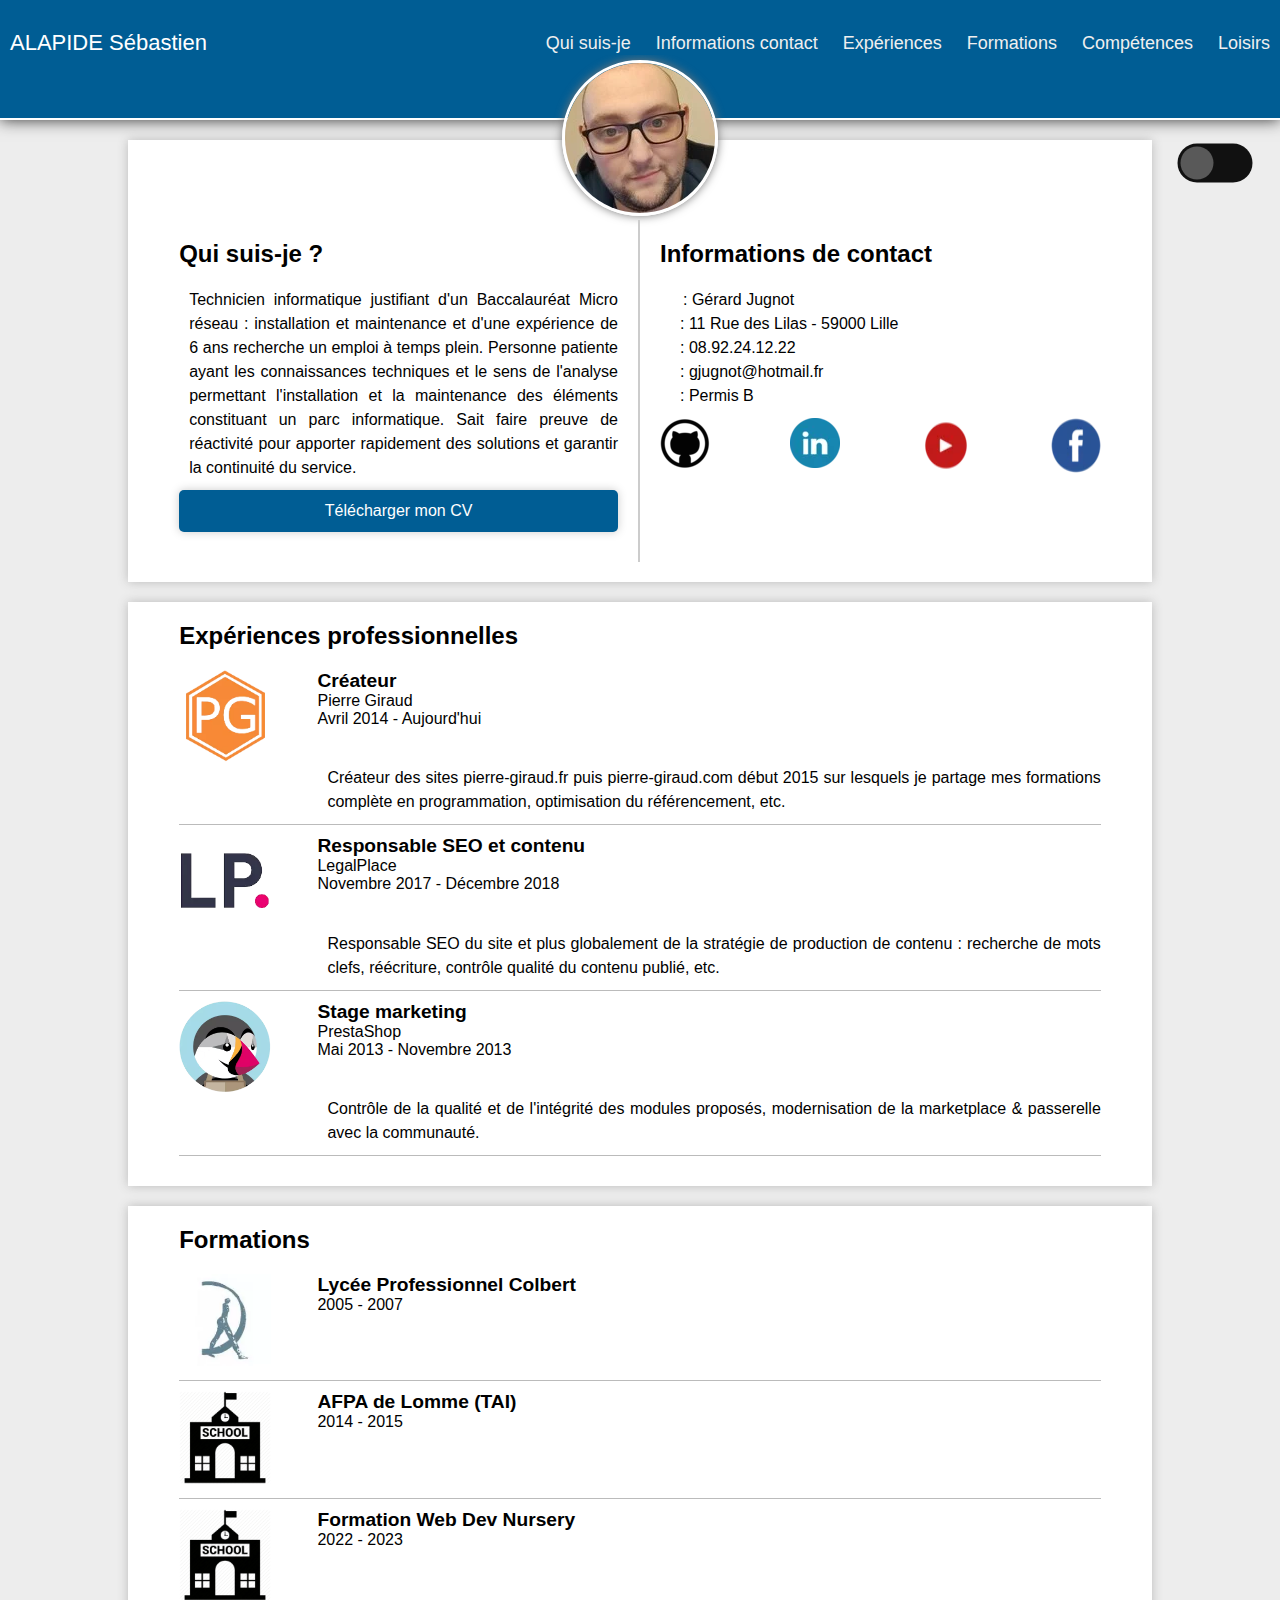
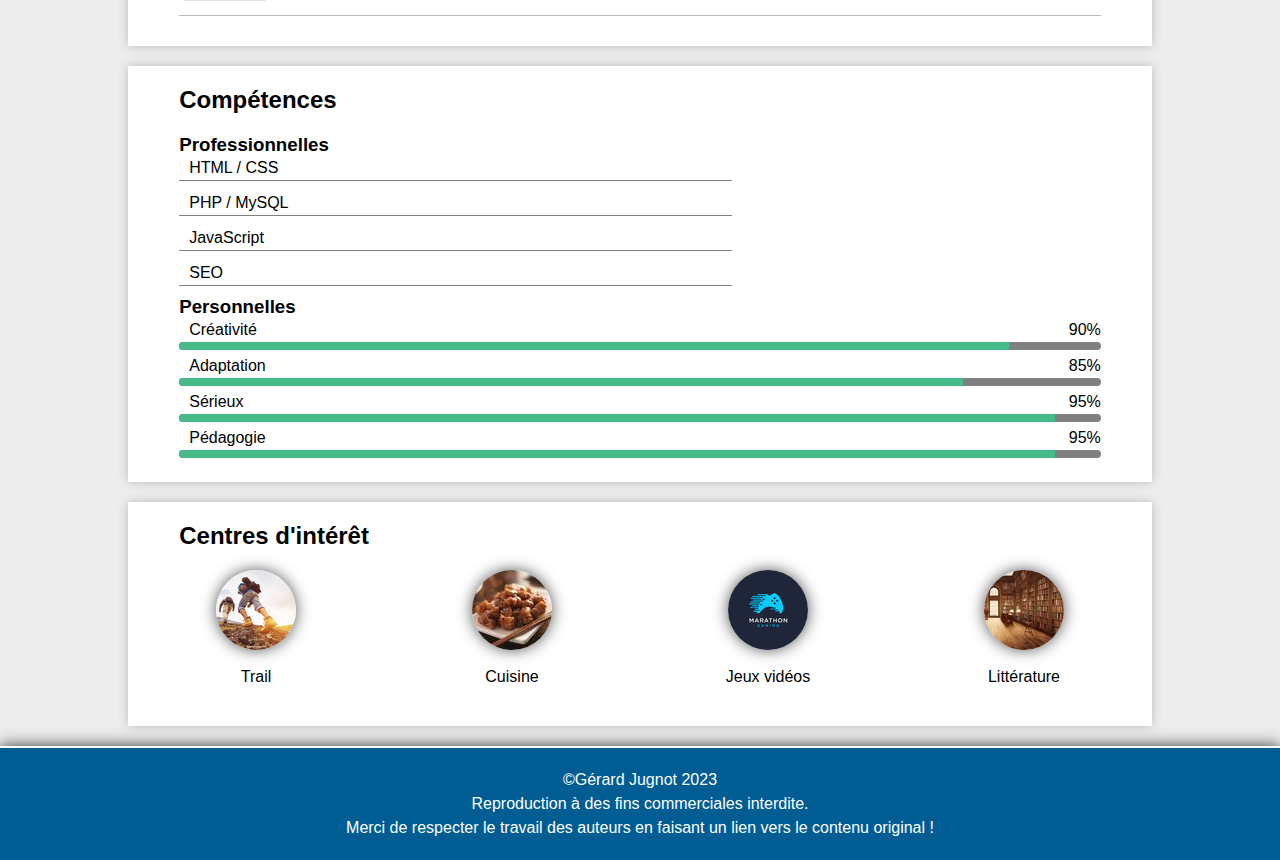
<file: index.html>
<!DOCTYPE html>
<html lang="fr">

<head>
    <meta charset="UTF-8">
    <meta http-equiv="X-UA-Compatible" content="IE=edge">
    <meta name="description" content="CV Gérard Jugnot">
    <meta name="viewport" content="width=device-width, initial-scale=1.0">
    <link rel="stylesheet" href="css/CV.css">
    <link rel="stylesheet" href="https://cdnjs.cloudflare.com/ajax/libs/font-awesome/6.4.0/css/all.min.css"
        integrity="sha512-iecdLmaskl7CVkqkXNQ/ZH/XLlvWZOJyj7Yy7tcenmpD1ypASozpmT/E0iPtmFIB46ZmdtAc9eNBvH0H/ZpiBw=="
        crossorigin="anonymous" referrerpolicy="no-referrer">
    <!-- <link rel="preload" href="img/background.webp" as="image"/> -->
    <title>Curriculum Vitae Sébastien</title>
</head>

<body class="light">
    <!-- Titre -->
    <header>
        <!-- <ul>
            <li><a href="#prez">Qui suis-je</a></li>
            <li><a href="#contact">Informations contact</a></li>
            <li><a href="#exp">Expériences</a></li>
            <li><a href="#formations">Formations</a></li>
            <li><a href="#comp">Compétences</a></li>
            <li><a href="#centreinteret">Loisirs</a></li>
        </ul> -->
        <div class="nav">
            <input type="checkbox" id="nav-check">
            <div class="nav-header">
                <div class="nav-title">ALAPIDE Sébastien</div>
            </div>
            <div class="nav-btn">
                <label for="nav-check">
                    <span></span>
                    <span></span>
                    <span></span>
                </label>
            </div>
            <div class="nav-links">
                <a href="#prez">Qui suis-je</a>
                <a href="#contact">Informations contact</a>
                <a href="#exp">Expériences</a>
                <a href="#formations">Formations</a>
                <a href="#comp">Compétences</a>
                <a href="#centreinteret">Loisirs</a>
            </div>
        </div>
    </header>
    <section>
        <div>
            <input type="checkbox" class="checkbox" id="btn-toggle">
            <label for="btn-toggle" class="label">
                <i class="fas fa-moon"></i>
                <i class="fas fa-sun"></i>
                <div class="ball"></div>
            </label>
        </div>
        <!-- Photo -->
        <div class="photo">
            <img src="img/photodeprofil.webp" width="156" height="156" alt="Photo de profil">
        </div>

        <!-- Présentation -->
        <div class="prez" id="prez">
            <h2>Qui suis-je ?</h2>
            <p>
                Technicien informatique justifiant d'un Baccalauréat Micro réseau :
                installation et maintenance et d'une expérience de 6 ans recherche un
                emploi à temps plein. Personne patiente ayant les connaissances
                techniques et le sens de l'analyse permettant l'installation et la
                maintenance des éléments constituant un parc informatique. Sait faire
                preuve de réactivité pour apporter rapidement des solutions et
                garantir la continuité du service.
            </p>
            <!-- Lien téléchargement -->
            <a href="index.html" target="_blank">Télécharger mon CV</a>
        </div>

        <!-- Contact -->
        <div class="contact" id="contact">
            <h2>Informations de contact</h2>
            <div class="contact-flex">
                <div><i class="fa-solid fa-user"></i></div>
                <p>: Gérard Jugnot</p>
            </div>
            <div class="contact-flex">
                <div><i class="fa-solid fa-house"></i></div>
                <p>: 11 Rue des Lilas - 59000 Lille</p>
            </div>
            <div class="contact-flex">
                <div><i class="fa-solid fa-phone"></i></div>
                <p>: 08.92.24.12.22</p>
            </div>
            <div class="contact-flex">
                <div><i class="fa-solid fa-envelope"></i></div>
                <p>: <a href="mailto:gjugnot@hotmail.fr">gjugnot@hotmail.fr</a></p>
            </div>
            <div class="contact-flex">
                <div><i class="fa-solid fa-car"></i></div>
                <p>: Permis B</p>
            </div>
            <div class="social">
                <a href="https://github.com/Nhours" target="_blank"><img src="img/Github.png" alt="Logo Tw"></a>
                <a href="https://www.linkedin.com/in/sébastien-alapide-b84891208/" target="_blank"><img
                        src="img/lk.webp" alt="Logo Lk"></a>
                <img src="img/yt.webp" alt="Logo Yt">
                <img src="img/fb.webp" alt="Logo Fb">
            </div>
        </div>
    </section>

    <section>
        <!-- Expériences professionnelles -->
        <h2 id="exp">Expériences professionnelles</h2>
        <div class="exp">
            <div class="exp-logo">
                <img src="img/logopierre.webp" alt="Logo de Pierre Giraud">
            </div>
            <div class="exp-info">
                <h3>Créateur</h3>
                <h4>Pierre Giraud</h4>
                <h4>Avril 2014 - Aujourd'hui</h4>
            </div>
            <div class="exp-desc">
                <p>
                    Créateur des sites pierre-giraud.fr puis pierre-giraud.com début
                    2015 sur lesquels je partage mes formations complète en
                    programmation, optimisation du référencement, etc.
                </p>
            </div>
        </div>
        <div class="exp">
            <div class="exp-logo">
                <img src="img/legalplace.webp" alt="Logo de LegalPlace">
            </div>
            <div class="exp-info">
                <h3>Responsable SEO et contenu</h3>
                <h4>LegalPlace</h4>
                <h4>Novembre 2017 - Décembre 2018</h4>
            </div>
            <div class="exp-desc">
                <p>
                    Responsable SEO du site et plus globalement de la stratégie de
                    production de contenu : recherche de mots clefs, réécriture,
                    contrôle qualité du contenu publié, etc.
                </p>
            </div>
        </div>
        <div class="exp">
            <div class="exp-logo">
                <img src="img/prestashop.webp" alt="Logo de PrestaShop">
            </div>
            <div class="exp-info">
                <h3>Stage marketing</h3>
                <h4>PrestaShop</h4>
                <h4>Mai 2013 - Novembre 2013</h4>
            </div>
            <div class="exp-desc">
                <p>
                    Contrôle de la qualité et de l'intégrité des modules proposés,
                    modernisation de la marketplace & passerelle avec la communauté.
                </p>
            </div>
        </div>
    </section>

    <section>
        <!-- Formations -->
        <h2 id="formations">Formations</h2>
        <div class="exp">
            <div class="exp-logo">
                <img src="img/edhec.webp" alt="Logo EDHEC">
            </div>
            <div class="exp-info">
                <h3>Lycée Professionnel Colbert</h3>
                <h4>2005 - 2007</h4>
            </div>
        </div>
        <div class="exp">
            <div class="exp-logo">
                <img src="img/dd.webp" alt="Logo Dumont">
            </div>
            <div class="exp-info">
                <h3>AFPA de Lomme (TAI)</h3>
                <h4>2014 - 2015</h4>
            </div>
        </div>
        <div class="exp">
            <div class="exp-logo">
                <img src="img/dd.webp" alt="Logo Dumont">
            </div>
            <div class="exp-info">
                <h3>Formation Web Dev Nursery</h3>
                <h4>2022 - 2023</h4>
            </div>
        </div>
    </section>

    <section>
        <!-- Compétences -->
        <h2 id="comp">Compétences</h2>
        <h3 class="h3gauche">Professionnelles</h3>
        <div class="comp">
            <p>HTML / CSS</p>
            <div class="conteneur-barre"><span class="barre c100"></span></div>
        </div>
        <div class="comp">
            <p>PHP / MySQL</p>
            <div class="conteneur-barre"><span class="barre c95"></span></div>
        </div>
        <div class="comp">
            <p>JavaScript</p>
            <div class="conteneur-barre"><span class="barre c90"></span></div>
        </div>
        <div class="comp">
            <p>SEO</p>
            <div class="conteneur-barre"><span class="barre c100"></span></div>
        </div>
        <h3 class="h3gauche">Personnelles</h3>
        <div class="comp2">
            <p>Créativité</p>
            <p>90%</p>
            <div class="conteneur-barre2"><span class="barre c90"></span></div>
        </div>
        <div class="comp2">
            <p>Adaptation</p>
            <p>85%</p>
            <div class="conteneur-barre2"><span class="barre c85"></span></div>
        </div>
        <div class="comp2">
            <p>Sérieux</p>
            <p>95%</p>
            <div class="conteneur-barre2"><span class="barre c95"></span></div>
        </div>
        <div class="comp2">
            <p>Pédagogie</p>
            <p>95%</p>
            <div class="conteneur-barre2"><span class="barre c95"></span></div>
        </div>
    </section>

    <section>
        <h2 id="centreinteret">Centres d'intérêt</h2>
        <figure class="interet">
            <img src="img/iconetrail.webp" alt="Trail">
            <br>
            <figcaption>Trail</figcaption>
        </figure>
        <figure class="interet">
            <img src="img/iconecuisine.png" alt="Cuisine">
            <br>
            <figcaption>Cuisine</figcaption>
        </figure>
        <figure class="interet">
            <img src="img/iconegaming.png" alt="Gaming">
            <br>
            <figcaption>Jeux vidéos</figcaption>
        </figure>
        <figure class="interet">
            <img src="img/iconelivre.webp" alt="Littérature">
            <br>
            <figcaption>Littérature</figcaption>
        </figure>
    </section>

    <!-- Footer -->
    <footer>
        <p>
            <a href="https://www.pierre-giraud.com" target="_blank">©Gérard Jugnot</a>
            2023
        </p>
        <p>Reproduction à des fins commerciales interdite.</p>
        <p>
            Merci de respecter le travail des auteurs en faisant un lien vers le
            contenu original !
        </p>
    </footer>

    <script src="scripts/main.js"></script>
</body>

</html>
</file>
<file: css/CV.css>
/* BOUTON */
#btn-toggle {
  position: absolute;
  top: 143px;
  right: 25px;
  width: 80px;
  height: 40px;
  border-radius: 10%;
  background: #333;
  color: #fff;
  border: 1px solid #333;
  box-shadow: 0px 0px 10px #bbb;
  display: flex;
  justify-content: center;
  align-items: center;
  cursor: pointer;
}

.checkbox {
  opacity: 0;
  position: absolute;
}

.label {
  background-color: #111;
  border-radius: 50px;
  cursor: pointer;
  display: flex;
  align-items: center;
  justify-content: space-between;
  padding: 5px;
  position: absolute;
  top: 150px;
  right: 40px;
  height: 26px;
  width: 50px;
  transform: scale(1.5);
}

.label .ball {
  background-color: #595959;
  border-radius: 50%;
  position: absolute;
  top: 2px;
  left: 2px;
  height: 22px;
  width: 22px;
  transform: translateX(0px);
  transition: transform 0.2s linear;
}

.checkbox:checked+.label .ball {
  transform: translateX(24px);
}


.fa-moon {
  color: #f1c40f;
}

.fa-sun {
  color: #f39c12;
}

/* BODY DARK */
body.dark {
  color: #fff !important;
  background: #494949 !important;
}

body.dark #btn-toggle {
  background: #f1f1f1;
  color: #494949;
}

body.dark section {
  background: #333;
  color: #f1f1f1;
}

body.dark a {
  text-decoration: none;
  color: #f1f1f1;
}

/*STYLES GENERAUX*/
* {
  font-family: Avenir, sans-serif;
  padding: 0px;
  margin: 0px;
  /* text-align: justify; */
  box-sizing: border-box;
}

body {
  background: #ededed;
}

p {
  margin-left: 10px;
  font-size: 1em;
  line-height: 1.5em;
}

a {
  text-decoration: none;
  color: #000;
}


/* NAVBAR */
* {
  box-sizing: border-box;
}

body {
  margin: 0px;
  font-family: 'segoe ui';
}

.nav {
  height: 35px;
  width: 100%;
  background-color: #005d94;
  position: relative;
}

.nav > .nav-header {
  display: inline;
}

.nav > .nav-header > .nav-title {
  display: inline-block;
  font-size: 22px;
  color: #fff;
  padding: 10px 10px 10px 10px;
}

.nav > .nav-btn {
  display: none;
}

.nav > .nav-links {
  display: inline;
  float: right;
  font-size: 18px;
}

.nav > .nav-links > a {
  display: inline-block;
  padding: 13px 10px 13px 10px;
  text-decoration: none;
  color: #efefef;
}

/* .nav > .nav-links > a:hover {
  background-color: rgba(0, 0, 0, 0.3);
} */

.nav > #nav-check {
  display: none;
}

/* DROPDOWN */
.dropdown {
  position: relative;
  cursor: pointer;
  user-select: none;
  max-width: 260px;
}

.dropdown__window {
  position: absolute;
  background: #ccc;
  box-shadow: 0 10px 40px #1d2021;
  width: 100%;
  max-width: 260px;
  top: 45px;
  z-index: 12;
  overflow: hidden;
  display: none;
  visibility: hidden;
}

.dropdown__window--active {
  display: block;
  visibility: visible;
}

.dropdown__window>* {
  font-size: 14px;
  cursor: pointer;
  display: block;
  padding: 1rem 0 1rem 1rem;
  font-weight: 400;
  text-align: left;
  line-height: 1.42857143;
  color: #fff;
  white-space: nowrap;
}

/*HEADER & FOOTER*/
header,
footer {
  width: 100%;
  padding: 20px 0px;
  background-color: #005d94;
  box-shadow: 0px 0px 15px #333;
}

header {
  border-bottom: 2px solid #fff;
  height: 120px;
}

header h1 {
  color: white;
  font-size: 1.5em;
  width: 90%;
  margin: 0 auto;
}

footer {
  border-top: 2px solid #fff;
}

footer p {
  width: 90%;
  margin: 0 auto;
  color: #fff;
  text-align: center;
}

footer a {
  color: #fff;
}

/*SECTIONS*/
section {
  display: flex;
  flex-flow: row wrap;
  justify-content: center;
  width: 100%;
  padding-bottom: 20px;
  margin: 20px auto;
  box-shadow: 0px 0px 10px #bbb;
  background-color: #fff;
}

section h2 {
  margin: 20px 0;
  width: 90%;
}

section>div {
  width: 90%;
}

/*SECTION INFOS*/
.photo {
  text-align: center;
}

.photo img {
  border: 3px solid #fff;
  box-shadow: 0px 0px 10px #777;
  border-radius: 50%;
  margin-top: -80px;
}

.prez {
  border-bottom: 2px dashed #ccc;
}

.prez a {
  display: block;
  text-align: center;
  padding: 10px;
  margin: 10px auto 30px auto;
  color: #fff;
  background-color: #005d94;
  box-shadow: 0px 0px 10px #ccc;
  border-radius: 5px;
}

.contact-flex {
  margin-left: 10px;
  display: flex;
  flex-flow: row wrap;
  align-items: center;
}

.contact-flex p:first-child {
  flex: 0 0 40%;
}

/* .contact-flex p:last-child {
  flex: 0 0 60%;
} */

.social {
  display: flex;
  justify-content: space-between;
  margin: 10px auto 0px auto;
}

.fa-user {
  margin-left: 3px;
}

/*SECTION EXP ET FORMATION*/
.exp {
  display: flex;
  flex-flow: row wrap;
  border-bottom: 1px solid #bbb;
  padding-bottom: 10px;
  margin-bottom: 10px;
}

.exp-info {
  display: flex;
  flex-flow: column wrap;
}

.exp-logo {
  flex: 0 0 25%;
  max-width: 100px;
}

.exp-info {
  flex: 0 0 70%;
  margin-left: auto;
}

.exp img {
  width: 100%;
}

.exp h3 {
  font-size: 1.2em;
}

.exp h4 {
  font-size: 1em;
  font-weight: normal;
}

/*SECTION COMPETENCES*/
.h3gauche {
  width: 90%;
}

.comp {
  display: flex;
  flex-flow: row wrap;
  margin-bottom: 10px;
}

.comp p {
  flex: 0 0 40%;
}

.conteneur-barre {
  flex: 0 0 60%;
  border-radius: 5px;
  background-color: grey;
  border-bottom: 1px ridge grey;
}

.barre {
  display: block;
  height: 100%;
  border-top-left-radius: 5px;
  border-bottom-left-radius: 5px;
}

.c85 {
  width: 85%;
  background-color: #4B8;
}

.c90 {
  width: 90%;
  background-color: #4B8;
}

.c95 {
  width: 95%;
  background-color: #4B8;
}

.c100 {
  width: 100%;
  background-color: #4B8;
  border-radius: 5px;
}

.comp2 {
  display: flex;
  flex-flow: row wrap;
  justify-content: space-between;
}

.conteneur-barre2 {
  flex: 0 0 100%;
  height: 0.5em;
  margin-bottom: 0.25em;
  border-radius: 5px;
  background-color: grey;
}

/*SECTION INTERETS*/
.interet {
  flex: 0 1 50%;
  display: flex;
  flex-flow: column wrap;
  align-items: center;
  margin-bottom: 20px;
}

.interet img {
  max-width: 100%;
  border-radius: 50%;
  box-shadow: 0px 0px 15px #555;
}

/*VERSION BUREAU DU CV*/
@media screen and (min-width: 980px) {

  * {
    text-align: justify;
  }

  section {
    width: 80%;
    box-shadow: 0px 0px 10px #bbb;
  }

  a:hover {
    color: #35f264;
  }

  header h1 {
    width: 80%;
  }

  .prez,
  .contact {
    flex: 0 0 45%;
  }

  .prez {
    border-bottom: none;
    border-right: 2px solid #ccc;
    padding-right: 20px;
    margin-left: auto;
  }

  .contact {
    padding-left: 20px;
    margin-right: auto;
  }

  .prez a {
    border: 2px solid transparent;
  }

  .prez a:hover {
    color: #333;
    background-color: #fff;
    border: 2.5px solid #35f2a3;
    box-shadow: 0px 0px 20px #666;
  }

  .exp-logo {
    flex: 0 0 10%;
  }

  .exp-info,
  .exp-desc {
    flex: 0 0 85%;
    margin-left: auto;
  }

  .interet {
    flex: 0 1 25%;
  }
}

@media (max-width:965px) {

  * {
    text-align: justify;
  }

  .nav > .nav-btn {
    display: inline-block;
    position: absolute;
    right: 0px;
    top: 0px;
  }
  .nav > .nav-btn > label {
    display: inline-block;
    width: 50px;
    height: 50px;
    padding: 13px;
  }
  /* .nav > .nav-btn > label:hover,.nav  #nav-check:checked ~ .nav-btn > label {
    background-color: rgba(0, 0, 0, 0.3);
  } */
  .nav > .nav-btn > label > span {
    display: block;
    width: 25px;
    height: 10px;
    border-top: 2px solid #eee;
  }
  .nav > .nav-links {
    position: absolute;
    display: block;
    /* width: 100%; */
    background-color: #333;
    height: 0px;
    transition: all 0.3s ease-in;
    overflow-y: hidden;
    top: 50px;
    right: 0px;
    z-index: 1;
  }
  .nav > .nav-links > a {
    display: block;
    width: 100%;
  }
  .nav > #nav-check:not(:checked) ~ .nav-links {
    height: 0px;
  }
  .nav > #nav-check:checked ~ .nav-links {
    height: calc(50vh - 50px);
    /* overflow-y: auto; */
  }
}
</file>
